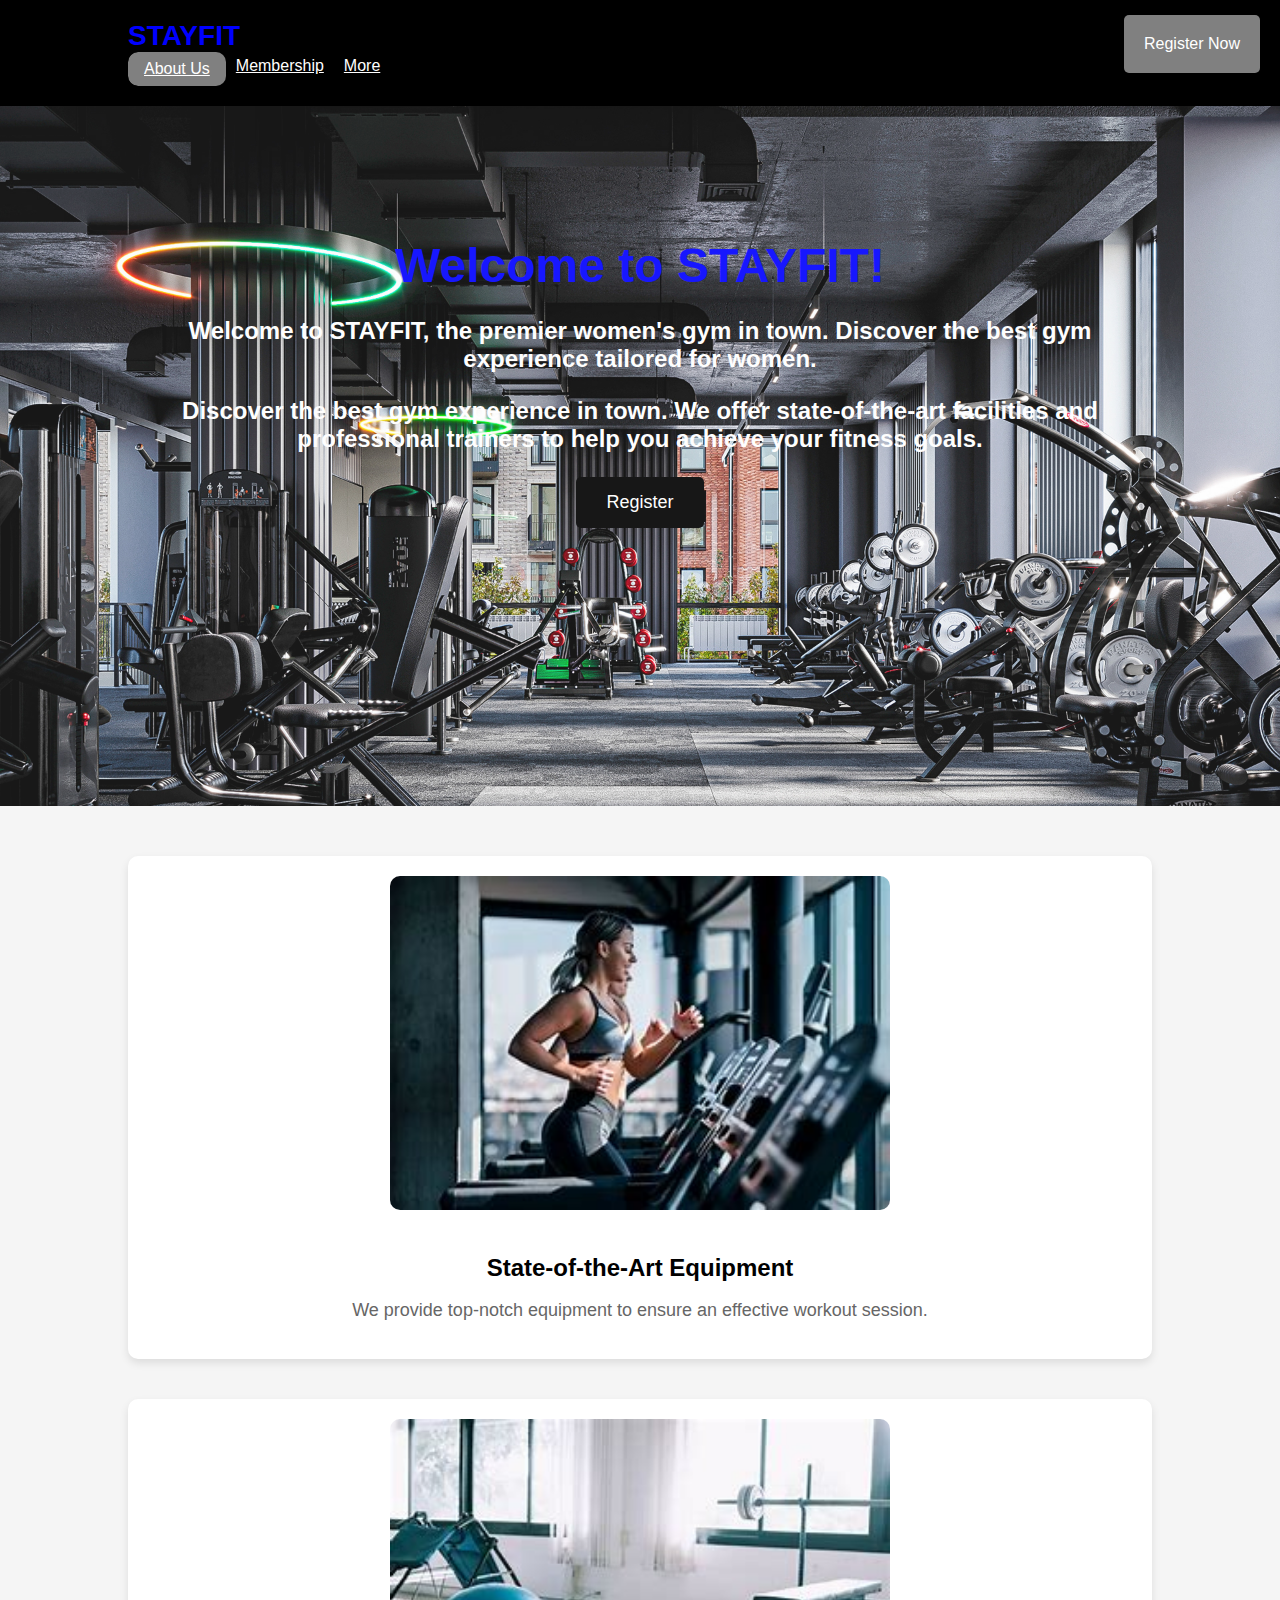
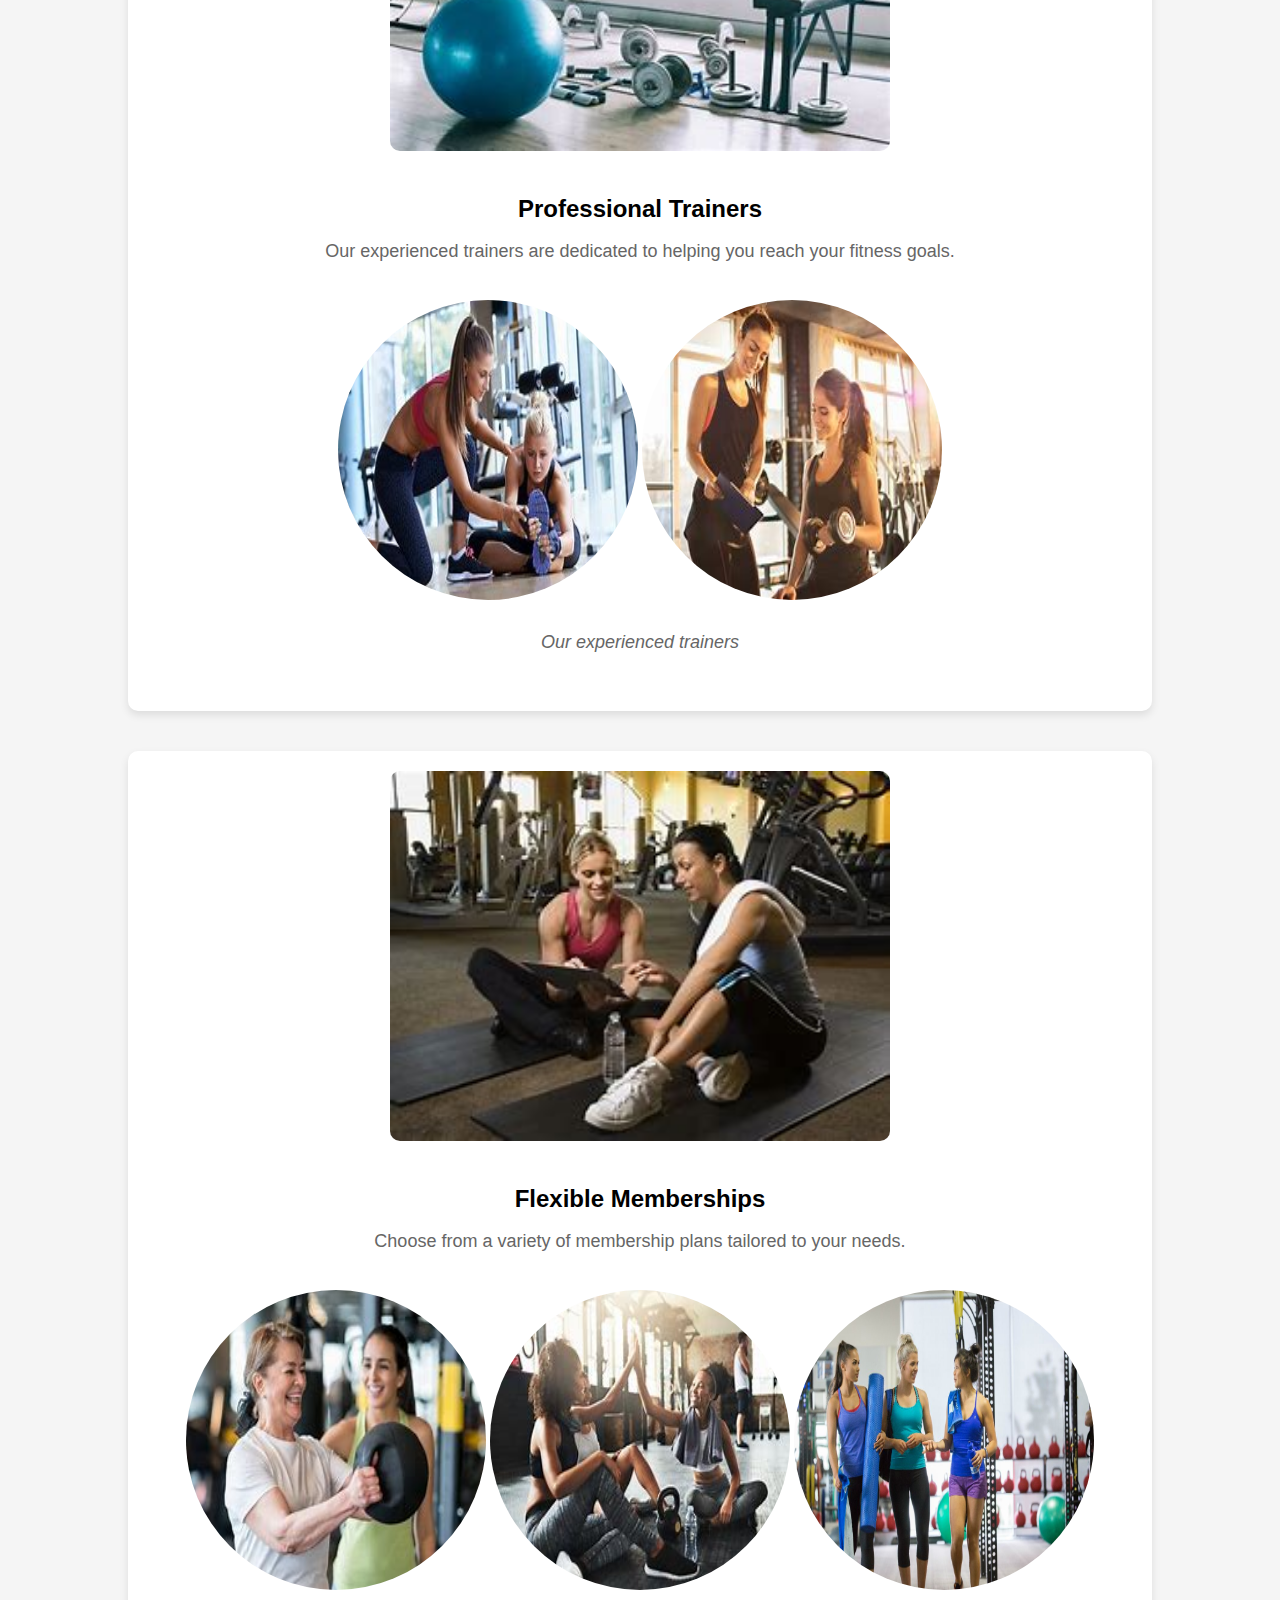
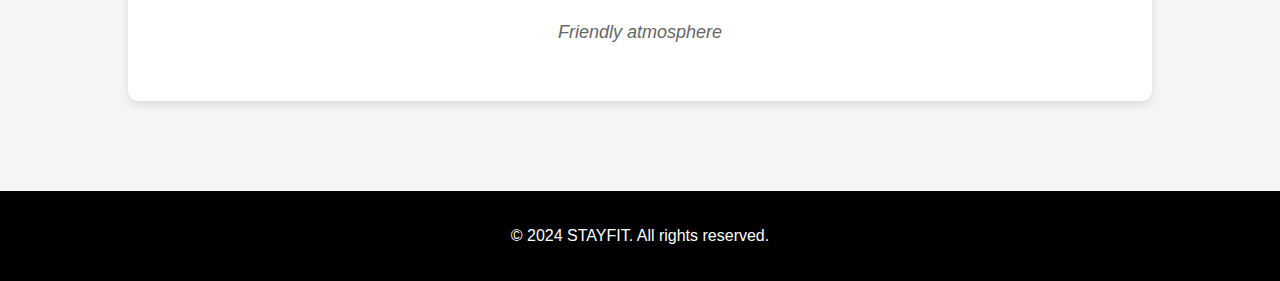
<file: index.html>
<!DOCTYPE html>
<html lang="en">

<head>
    <meta charset="UTF-8">
    <meta name="viewport" content="width=device-width, initial-scale=1.0">
    <title>Stay Fit</title>
    <link rel="stylesheet" href="styles.css">
</head>

<body>
    <header>
        <nav>
            <div class="container">
                <h1 class="logo">STAYFIT</h1>
                <ul class="nav-links">
                    <li><a href="index.html" class="active">About Us</a></li>
                    <li><a href="membership_page.html">Membership</a></li>
                    <li><a href="gallery.html">More</a></li>
                </ul>
                <button id="registerBtn">Register Now</button> <!-- Register button -->
            </div>
        </nav>
    </header>

    <main>
        <section class="hero">
            <div class="container">
                <h1>Welcome to STAYFIT!</h1>
            	<p><b>Welcome to STAYFIT, the premier women's gym in town. Discover the best gym experience tailored for women.</b></p>

                <p><b>Discover the best gym experience in town. We offer state-of-the-art facilities and professional trainers to help you achieve your fitness goals.</b></p>
                    <button id="signUpBtn">Register</button> <!-- Added button -->

            </div>
        </section>

        <section class="home">
            <div class="container">
                <div class="feature">
                    <img src="gym_img.png" alt="Feature 1">
                    <h2>State-of-the-Art Equipment</h2>
                    <p>We provide top-notch equipment to ensure an effective workout session.</p>
                </div>
                <div class="feature">
                    <img src="equipment_img.png" alt="Feature 2">
                    <h2>Professional Trainers</h2>
                    <p>Our experienced trainers are dedicated to helping you reach your fitness goals.</p>
			<div class="gallery">
                	<div class="image">
                    	    <img src="trainerImg1.png" alt="Trainer 1">
                    	    <img src="trainerImg2.png" alt="Trainer 1">
                    	    <p class="caption">Our experienced trainers</p>
                	</div>
                	</div>
                </div>
                <div class="feature">
                    <img src="trainer_img.png" alt="Feature 3">
                    <h2>Flexible Memberships</h2>
                    <p>Choose from a variety of membership plans tailored to your needs.</p>
		     	<div class="gallery">
			  <div class="image">
                    	    <img src="environmentGym.png" alt="Trainer 2">
                      	    <img src="environmentGym2.png" alt="Trainer 2">
                    	    <img src="environmentGym3.png" alt="Trainer 2">

                   	    <p class="caption">Friendly atmosphere</p>
                    	  </div>
			</div>
                </div>
            </div>
        </section>
    </main>

    <footer>
        <div class="container">
            <p>&copy; 2024 STAYFIT. All rights reserved.</p>
        </div>
    </footer>

    <!-- Link to the external JavaScript file -->
    <script src="script.js"></script>
</body>

</html>
</file>
<file: styles.css>
/* Set font family, margin, padding, and background color for the entire page */
body {
    font-family: Arial, sans-serif;
    margin: 0;
    padding: 0;
    background-color: rgb(245, 245, 245); /* Set background color */
}

/* Set width, margin, and center align for the main content container */
.container {
    width: 80%;
    margin: 0 auto;
}

/* Header Styles */
/* Set background color, text color, and padding for the header */
header {
    background-color: black;
    color: blue;
    padding: 20px 0;
}

/* Style for the logo */
.logo {
    font-size: 28px;
    margin: 0;
}

/* Navigation Links Styles */
.nav-links {
    overflow: hidden;
    list-style-type: none;
    margin: 0;
    padding: 0;
    border-radius: 10px; /* Add border radius */
}

.nav-links li {
    display: inline;
    margin-right: 20px;
}

.nav-links  a {
    float: left;
    display: block;
    text-align: center;
    padding: 5px 10px;
    color: white; /* Set text color to white */
}

.nav-links li a:hover {
    padding: 10px 16px;
    background-color: rgb(128, 128, 128);
    color: white;
    border-radius: 10px; /* Add border radius */
}

.nav-links a.active {
    background-color: rgb(128, 128, 128);
    color: white;
    padding: 8px 16px;
    border-radius: 10px; /* Add border radius */
}

/* Style for the register button */
#registerBtn {
    position: absolute; /* Set position to absolute */
    top: 15px; /* Distance from the top */
    right: 20px; /* Distance from the right */
    background-color: rgb(128, 128, 128); /* Set button background color to black */
    color: white; /* Set text color to white */
    padding: 20px 20px; /* Add padding to increase button size */
    font-size: 16px; /* Set font size */
    border: none; /* Remove button border */
    border-radius: 5px; /* Add some border radius for a rounded appearance */
    cursor: pointer; /* Change cursor to pointer on hover */
}

/* Hero Section Styles */
.hero {
    background-image: url('backgroundImg.png'); /* Set background image */
    /* Set a specific height */
    min-height: 500px;

    /* Create the parallax scrolling effect */
    background-attachment: fixed;
    background-position: center;
    background-repeat: no-repeat;
    background-size: cover;

    color: white; /* Text color */
    padding: 100px 0; /* Padding */
    text-align: center; /* Center align the text */
    opacity: 0.9; /* Set opacity */
}

.hero h1 {
    font-size: 48px;
    margin-bottom: 20px;
    color: blue;
}

.hero p {
    font-size: 24px;
    color: white;
}

/* Home Section Styles */
.home {
    padding: 50px 0;
}

/* Feature Section Styles */
.feature {
    text-align: center;
    margin-bottom: 40px;
    background-color: rgb(255, 255, 255); /* Set background color */
    border-radius: 10px; /* Add border radius */
    box-shadow: 0 4px 8px rgba(0, 0, 0, 0.1); /* Add subtle box shadow */
    padding: 20px; /* Padding */
    transition: transform 0.3s ease, box-shadow 0.3s ease; /* Add smooth transitions */
}

.feature:hover {
    transform: translateY(-5px); /* Move feature up on hover */
    box-shadow: 0 8px 16px rgba(0, 0, 0, 0.2); /* Increase box shadow on hover */
}

.feature img {
    width: 100%;
    max-width: 500px; /* Increase the maximum width */
    border-radius: 10px; /* Add border radius */
    margin-bottom: 20px;
}

.feature h2 {
    font-size: 24px;
    margin-bottom: 10px;
}

.feature p {
    font-size: 18px;
    color: rgb(102, 102, 102);
}

/* Sign Up Button Styles */
#signUpBtn {
    background-color: black; /* Set button background color to black */
    color: white; /* Set text color to white */
    padding: 15px 30px; /* Add padding to increase button size */
    font-size: 18px; /* Increase font size */
    border: none; /* Remove button border */
    border-radius: 5px; /* Add some border radius for a rounded appearance */
    cursor: pointer; /* Change cursor to pointer on hover */
    transition: background-color 0.3s, color 0.3s, transform 0.3s; /* Add smooth transition effects */
}

#signUpBtn:hover {
    background-color: rgb(34, 34, 34); /* Darken the background color on hover */
    transform: scale(1.05); /* Scale up the button size on hover */
}

/* Gallery Section Styles */
.gallery {
    display: flex; /* Set display to flex */
    justify-content: center; /* Center align items horizontally */
    flex-wrap: wrap; /* Enable wrapping */
}

.gallery .image {
    margin: 20px; /* Add margin around each image */
    text-align: center; /* Center align text */
}

.gallery .image img {
    width: 300px; /* Set image width */
    height: 300px; /* Set image height */
    border-radius: 50%; /* Make the image circular */
    margin-bottom: 10px; /* Add margin at the bottom */
}

.gallery .image .caption {
    font-style: italic; /* Set font style to italic */
    color: rgb(102, 102, 102); /* Set text color */
}

/* Footer Styles */
footer {
    background-color: black; /* Set background color */
    color: rgb(255, 255, 255); /* Set text color */
    text-align: center; /* Center align text */
    padding: 20px 0; /* Padding */
}

footer p {
    font-size: 16px; /* Set font size */
}
</file>
